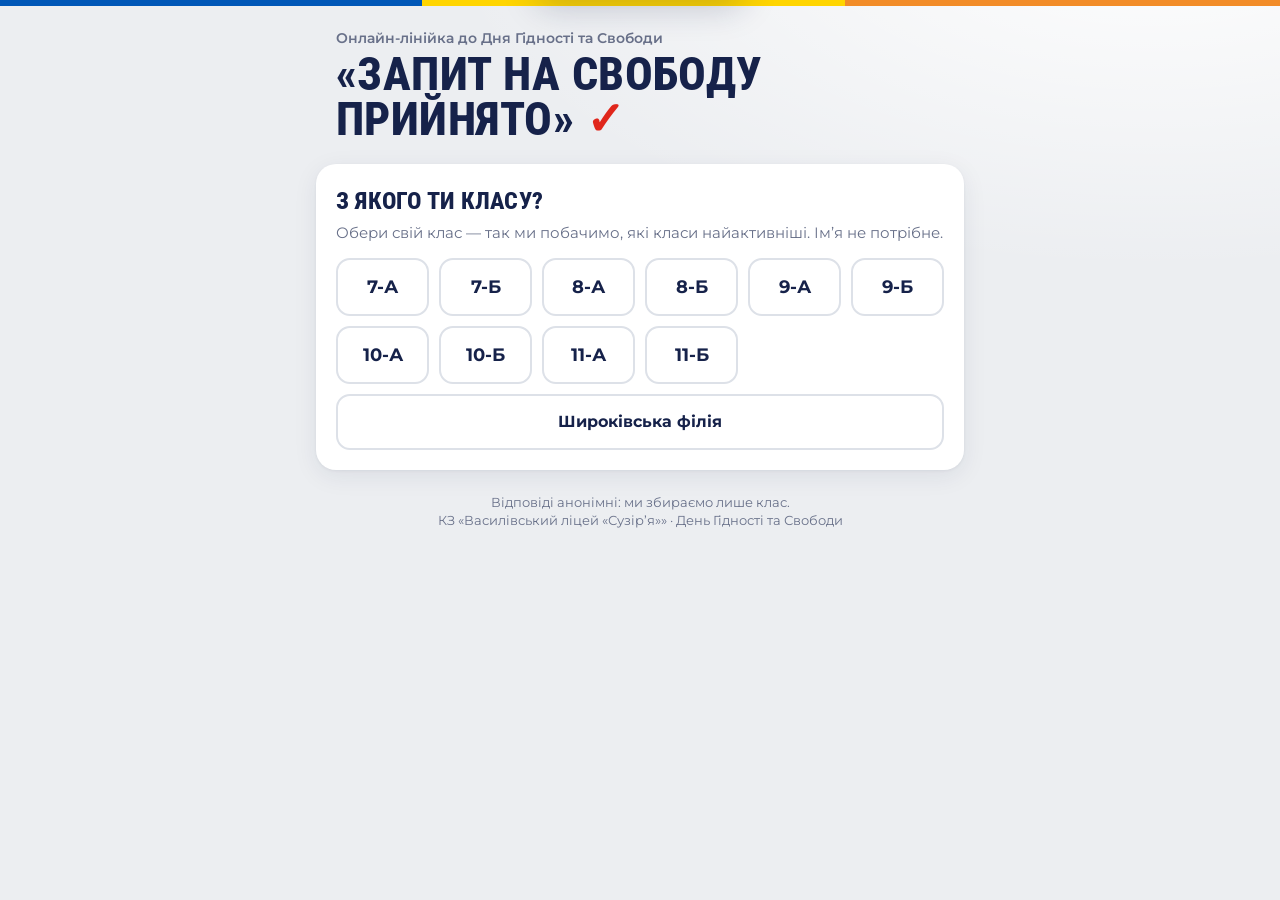
<file: index.html>
<!DOCTYPE html>
<html lang="uk">
<head>
  <meta charset="UTF-8">
  <meta name="viewport" content="width=device-width, initial-scale=1">
  <title>«Запит на свободу прийнято» — інтерактив</title>
  <meta name="description" content="Інтерактив онлайн-лінійки до Дня Гідності та Свободи, ліцей «Сузір’я»">
  <link rel="icon" href="data:image/svg+xml,%3Csvg xmlns='http://www.w3.org/2000/svg' viewBox='0 0 64 64'%3E%3Crect width='64' height='64' rx='14' fill='%2316224a'/%3E%3Cpath d='M16 34l11 11 22-26' fill='none' stroke='%23e0261b' stroke-width='8' stroke-linecap='round' stroke-linejoin='round'/%3E%3C/svg%3E">
  <link rel="preconnect" href="https://fonts.googleapis.com">
  <link rel="preconnect" href="https://fonts.gstatic.com" crossorigin>
  <link href="https://fonts.googleapis.com/css2?family=Montserrat:wght@400;500;600;700;800&family=Roboto+Condensed:wght@700;800&display=swap" rel="stylesheet">
  <link rel="stylesheet" href="assets/style.css">
</head>
<body>
  <div class="ribbon"></div>
  <div class="wrap">
    <header class="top">
      <p class="eyebrow">Онлайн-лінійка до Дня Гідності та Свободи</p>
      <h1 class="title cond">«Запит на свободу прийнято» <span class="check">✓</span></h1>
      <p id="demo" class="demo-banner hidden">Демо-режим: таблицю ще не підключено, відповіді зберігаються лише на цьому пристрої.</p>
    </header>

    <!-- Крок 0: клас -->
    <section id="step-class" class="card">
      <h2 class="cond">З якого ти класу?</h2>
      <p class="sub">Обери свій клас — так ми побачимо, які класи найактивніші. Ім’я не потрібне.</p>
      <div id="classes" class="classes"></div>
    </section>

    <section id="who" class="card hidden">
      <div class="who">
        <div><span class="eyebrow">Твій клас</span><br><b id="who-cls" class="cond"></b></div>
        <button id="change-cls" class="link-btn" type="button">Змінити</button>
      </div>
    </section>

    <!-- Вправа 1 -->
    <section id="ex1" class="card hidden">
      <div class="card-head"><span class="tag">Вправа 1</span><span id="ex1-status" class="tag hidden"></span></div>
      <h2 class="cond">Правда чи фейк?</h2>
      <p class="sub">Прочитай три твердження і познач: правда це чи фейк.</p>
      <div id="stmts"></div>
      <button id="ex1-send" class="primary" type="button" disabled>Надіслати відповіді</button>
      <p id="ex1-score" class="score hidden"></p>
      <p id="ex1-err" class="err"></p>
    </section>

    <!-- Вправа 2 -->
    <section id="ex2" class="card hidden">
      <div class="card-head"><span class="tag">Вправа 2</span><span id="ex2-status" class="tag hidden"></span></div>
      <h2 class="cond">Хмара слів</h2>
      <div id="ex2-form">
        <p class="label-big">Свобода — це…</p>
        <input id="word" class="field" type="text" maxlength="25" autocomplete="off" placeholder="одне слово">
        <p class="hint">Одне слово. Твоє слово з’явиться в загальній хмарі на екрані.</p>
        <button id="ex2-send" class="primary" type="button">Надіслати слово</button>
        <p id="ex2-err" class="err"></p>
      </div>
      <div id="ex2-done" class="done-box hidden"><span class="ic">☁️</span><span id="ex2-done-text"></span></div>
    </section>

    <!-- Вправа 3 -->
    <section id="ex3" class="card hidden">
      <div class="card-head"><span class="tag">Вправа 3</span><span id="ex3-status" class="tag hidden"></span></div>
      <h2 class="cond">Твій запит на свободу</h2>
      <div id="ex3-form">
        <p class="sub">Напиши власноруч фразу <b>«Запит на свободу прийнято»</b> і надішли її. Разом ми доведемо шкалу до 100 %.</p>
        <input id="phrase" class="field" type="text" maxlength="60" autocomplete="off" placeholder="Запит на свободу прийнято">
        <button id="ex3-send" class="primary red" type="button">Надіслати запит</button>
        <p id="ex3-err" class="err"></p>
      </div>
      <div id="ex3-done" class="phone-note hidden">
        <svg width="54" height="54" viewBox="0 0 64 64" aria-hidden="true"><path d="M12 34l13 13 27-30" fill="none" stroke="#e0261b" stroke-width="8" stroke-linecap="round" stroke-linejoin="round"/></svg>
        <p class="big" id="ex3-title">Запит обробляється…</p>
        <div class="bar"><i id="ex3-bar"></i></div>
        <p class="bar-label" id="ex3-pct">0 %</p>
      </div>
    </section>

    <p class="foot">Відповіді анонімні: ми збираємо лише клас.<br>КЗ «Василівський ліцей «Сузір’я»» · День Гідності та Свободи</p>
  </div>

  <div id="toast" class="toast" role="status"><svg width="22" height="22" viewBox="0 0 64 64" aria-hidden="true"><path d="M12 34l13 13 27-30" fill="none" stroke="#e0261b" stroke-width="9" stroke-linecap="round" stroke-linejoin="round"/></svg><span id="toast-text">Запит прийнято</span></div>

  <script src="config.js"></script>
  <script src="assets/common.js"></script>
  <script src="assets/student.js"></script>
</body>
</html>
</file>
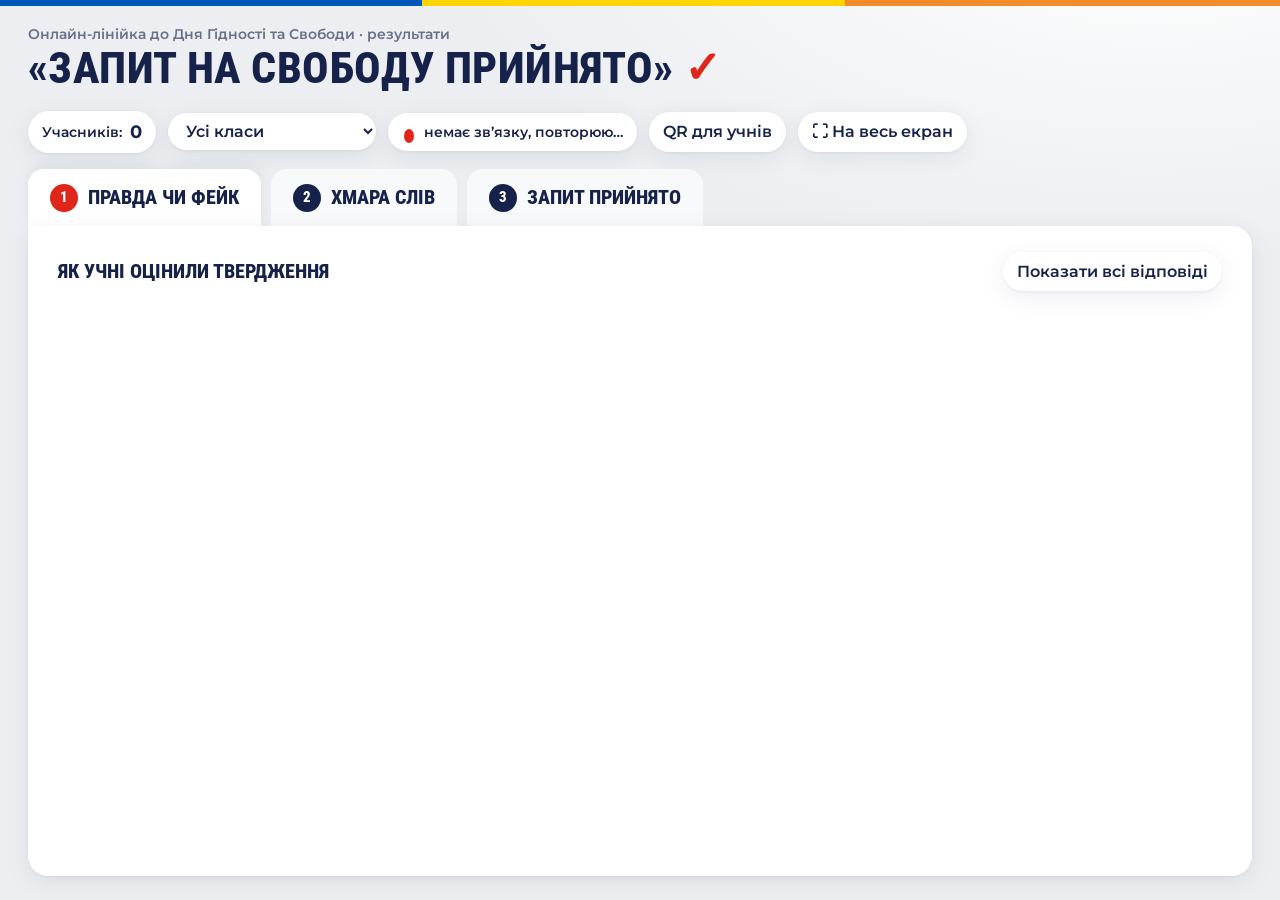
<file: results.html>
<!DOCTYPE html>
<html lang="uk">
<head>
  <meta charset="UTF-8">
  <meta name="viewport" content="width=device-width, initial-scale=1">
  <title>Результати — «Запит на свободу прийнято»</title>
  <link rel="icon" href="data:image/svg+xml,%3Csvg xmlns='http://www.w3.org/2000/svg' viewBox='0 0 64 64'%3E%3Crect width='64' height='64' rx='14' fill='%2316224a'/%3E%3Cpath d='M16 34l11 11 22-26' fill='none' stroke='%23e0261b' stroke-width='8' stroke-linecap='round' stroke-linejoin='round'/%3E%3C/svg%3E">
  <link rel="preconnect" href="https://fonts.googleapis.com">
  <link rel="preconnect" href="https://fonts.gstatic.com" crossorigin>
  <link href="https://fonts.googleapis.com/css2?family=Montserrat:wght@400;500;600;700;800&family=Roboto+Condensed:wght@700;800&display=swap" rel="stylesheet">
  <link rel="stylesheet" href="assets/style.css">
</head>
<body class="res-body">
  <div class="ribbon"></div>
  <header class="res-top">
    <div>
      <p class="eyebrow">Онлайн-лінійка до Дня Гідності та Свободи · результати</p>
      <h1 class="title cond">«Запит на свободу прийнято» <span class="check" style="color:var(--red)">✓</span></h1>
      <p id="demo" class="demo-banner hidden">Демо-режим: показано приклад даних. Після підключення Google Таблиці тут будуть справжні відповіді учнів.</p>
    </div>
    <div class="stats">
      <span class="pill">Учасників: <b id="n-join">0</b></span>
      <select id="filter" class="pill" aria-label="Фільтр за класом"><option value="">Усі класи</option></select>
      <span class="pill"><span id="dot" class="dot"></span><span id="upd">з’єднання…</span></span>
      <button id="btn-qr" class="tool" type="button">QR для учнів</button>
      <button id="btn-fs" class="tool" type="button">⛶ На весь екран</button>
    </div>
  </header>

  <div id="join" class="hidden" style="padding: 0 28px 10px; display:flex; justify-content:flex-end;">
    <div class="join">
      <div id="qr" class="qr"></div>
      <div><div class="lbl">Долучайся до інтерактиву:</div><div id="join-url" class="url"></div></div>
    </div>
  </div>

  <nav class="tabs" role="tablist">
    <button class="tab active" data-tab="1" role="tab"><span class="n">1</span>Правда чи фейк</button>
    <button class="tab" data-tab="2" role="tab"><span class="n">2</span>Хмара слів</button>
    <button class="tab" data-tab="3" role="tab"><span class="n">3</span>Запит прийнято</button>
  </nav>

  <main class="panel">
    <!-- 1 -->
    <section id="tab1">
      <div style="display:flex; justify-content:space-between; align-items:center; gap:10px; flex-wrap:wrap; margin-bottom:14px;">
        <p class="h3" style="margin:0">Як учні оцінили твердження</p>
        <button id="btn-reveal" class="tool" type="button">Показати правильні відповіді</button>
      </div>
      <div id="q-grid" class="q-grid"></div>
      <div id="q-sum" class="summary"></div>
    </section>

    <!-- 2 -->
    <section id="tab2" class="hidden" style="flex:1; display:flex; flex-direction:column;">
      <div style="display:flex; justify-content:space-between; align-items:center; gap:10px; flex-wrap:wrap;">
        <p class="h3" style="margin:0">Свобода — це…</p>
        <div style="display:flex; gap:8px; flex-wrap:wrap;">
          <button id="btn-mod" class="tool" type="button" title="Увімкніть і клацніть на слово, щоб приховати його з екрана">Модерація: вимк.</button>
          <button id="btn-unhide" class="tool hidden" type="button">Повернути приховані</button>
        </div>
      </div>
      <div class="cloud-wrap"><div id="cloud" class="cloud"></div></div>
      <div class="cloud-foot"><span id="cloud-n"></span><span id="cloud-top"></span></div>
    </section>

    <!-- 3 -->
    <section id="tab3" class="hidden" style="flex:1; display:flex; flex-direction:column;">
      <div style="display:flex; justify-content:flex-end; margin:-8px 0 4px;">
        <button id="btn-final" class="tool" type="button" title="Для фіналу лінійки: шкала стає 100 %">Фінал: показати 100 %</button>
      </div>
      <div class="acc">
        <div class="acc-main">
          <div class="counter" id="acc-n">0<small>запитів на свободу прийнято</small></div>
          <div class="acc-note">
            <div class="head"><svg width="34" height="34" viewBox="0 0 64 64" aria-hidden="true"><path d="M12 34l13 13 27-30" fill="none" stroke="#e0261b" stroke-width="9" stroke-linecap="round" stroke-linejoin="round"/></svg><span id="acc-title">Запит обробляється…</span></div>
            <div class="bar"><i id="acc-bar"></i></div>
            <div class="bar-label" id="acc-pct">0 %</div>
          </div>
        </div>
        <div>
          <p class="h3">Запити за класами</p>
          <div id="cls-bars" class="cls-bars"></div>
        </div>
      </div>
      <div id="wall" class="wall"></div>
    </section>
  </main>

  <script src="assets/vendor/qrcode.js"></script>
  <script src="config.js"></script>
  <script src="assets/common.js"></script>
  <script src="assets/results.js"></script>
</body>
</html>
</file>
<file: assets/style.css>
:root {
  --navy: #16224a; --navy-2: #2b3a6b; --red: #e0261b; --red-soft: #fde8e6;
  --bg: #eceef1; --card: #ffffff; --muted: #687089; --line: #dde1e8;
  --blue: #0057b7; --yellow: #ffd500; --orange: #f28c28; --green: #1f8a4c; --green-soft: #e3f3ea;
  --radius: 20px; --shadow: 0 6px 24px rgba(22, 34, 74, .08), 0 1px 3px rgba(22, 34, 74, .06);
}
* { box-sizing: border-box; }
html, body { margin: 0; }
body {
  font-family: 'Montserrat', system-ui, -apple-system, 'Segoe UI', sans-serif;
  color: var(--navy); line-height: 1.45;
  background: radial-gradient(1200px 600px at 90% -10%, #ffffff 0%, rgba(255,255,255,0) 60%), var(--bg);
  min-height: 100vh;
}
.cond { font-family: 'Roboto Condensed', 'Arial Narrow', sans-serif; font-weight: 800; text-transform: uppercase; letter-spacing: .01em; }
button { font: inherit; cursor: pointer; }
button:disabled { cursor: not-allowed; opacity: .5; }
.stamp:disabled { opacity: .45; }
.stamp.sel:disabled { opacity: 1; }
.ribbon { height: 6px; background: linear-gradient(90deg, var(--blue) 0 33%, var(--yellow) 33% 66%, var(--orange) 66% 100%); }

/* ---------- шапка ---------- */
.top { padding: 22px 20px 6px; }
.eyebrow { font-size: 14px; font-weight: 600; color: var(--muted); margin: 0 0 4px; }
.title { font-size: clamp(30px, 8vw, 46px); line-height: .98; margin: 0; color: var(--navy); }
.title .check { color: var(--red); }
.demo-banner { background: #fff7d6; border: 1px solid #f1d675; color: #6b5300; border-radius: 12px; padding: 8px 12px; font-size: 13px; margin: 10px 0 0; }

/* ---------- учнівська сторінка ---------- */
.wrap { max-width: 680px; margin: 0 auto; padding: 0 16px 48px; }
.card { background: var(--card); border-radius: var(--radius); box-shadow: var(--shadow); padding: 20px; margin: 16px 0; }
.card h2 { margin: 0 0 4px; font-size: 24px; }
.card .sub { margin: 0 0 14px; color: var(--muted); font-size: 14.5px; }
.tag { display: inline-flex; align-items: center; gap: 6px; font-size: 12px; font-weight: 700; letter-spacing: .04em; text-transform: uppercase; color: var(--navy-2); background: #eef1f7; padding: 4px 10px; border-radius: 999px; }
.tag.done { background: var(--green-soft); color: var(--green); }
.card-head { display: flex; justify-content: space-between; align-items: center; gap: 10px; margin-bottom: 8px; }

.classes { display: grid; grid-template-columns: repeat(auto-fill, minmax(92px, 1fr)); gap: 10px; }
.cls-btn { border: 2px solid var(--line); background: #fff; color: var(--navy); border-radius: 14px; padding: 14px 6px; font-weight: 700; font-size: 18px; transition: .15s; }
.cls-btn.wide { grid-column: 1 / -1; font-size: 16px; }
.cls-btn:hover { border-color: var(--navy-2); transform: translateY(-1px); }
.who { display: flex; justify-content: space-between; align-items: center; gap: 10px; }
.who b { font-size: 20px; }
.link-btn { background: none; border: 0; color: var(--blue); font-weight: 600; text-decoration: underline; padding: 4px; }

.stmt { border: 1px solid var(--line); border-radius: 16px; padding: 14px; margin: 12px 0; }
.stmt p { margin: 0 0 12px; font-weight: 600; font-size: 16.5px; }
.stmt .num { color: var(--red); font-weight: 800; margin-right: 4px; }
.stamps { display: grid; grid-template-columns: 1fr 1fr; gap: 10px; }
.stamp { border: 3px solid currentColor; background: #fff; border-radius: 10px; padding: 10px; font-family: 'Roboto Condensed', sans-serif; font-weight: 800; font-size: 22px; letter-spacing: .06em; transition: .12s; }
.stamp.t { color: var(--green); } .stamp.f { color: var(--red); }
.stamp.sel.t { background: var(--green); color: #fff; border-color: var(--green); transform: rotate(-2deg); }
.stamp.sel.f { background: var(--red); color: #fff; border-color: var(--red); transform: rotate(2deg); }
.verdict { margin-top: 10px; padding: 10px 12px; border-radius: 12px; font-size: 14.5px; }
.verdict.ok { background: var(--green-soft); }
.verdict.no { background: var(--red-soft); }
.score { font-size: 18px; font-weight: 700; margin: 6px 0 0; }

.primary { width: 100%; border: 0; border-radius: 14px; background: var(--navy); color: #fff; font-weight: 700; font-size: 17px; padding: 15px; margin-top: 8px; display: inline-flex; justify-content: center; align-items: center; gap: 8px; }
.primary:hover:not(:disabled) { background: var(--navy-2); }
.primary.red { background: var(--red); }
.field { width: 100%; border: 2px solid var(--line); border-radius: 14px; padding: 14px 16px; font: inherit; font-size: 20px; font-weight: 600; color: var(--navy); outline: none; }
.field:focus { border-color: var(--navy-2); }
.label-big { font-family: 'Roboto Condensed', sans-serif; font-weight: 800; font-size: 26px; margin: 0 0 10px; }
.hint { font-size: 13px; color: var(--muted); margin: 6px 2px 0; }
.err { color: var(--red); font-size: 14px; font-weight: 600; margin: 8px 2px 0; min-height: 1em; }
.done-box { display: flex; gap: 12px; align-items: center; background: #f6f8fb; border-radius: 14px; padding: 14px; font-weight: 600; }
.done-box .ic { flex: none; width: 40px; height: 40px; border-radius: 50%; background: #fff; display: grid; place-items: center; box-shadow: var(--shadow); }

/* «телефон» для фіналу */
.phone-note { background: #fff; border-radius: 18px; box-shadow: var(--shadow); padding: 18px; text-align: center; border: 1px solid var(--line); }
.phone-note .big { font-family: 'Roboto Condensed', sans-serif; font-weight: 800; font-size: 26px; text-transform: uppercase; margin: 8px 0 12px; }
.bar { height: 14px; border-radius: 999px; background: #eceff4; overflow: hidden; }
.bar > i { display: block; height: 100%; width: 0; background: var(--red); border-radius: 999px; transition: width 1.6s ease; }
.bar-label { font-weight: 800; margin-top: 8px; font-size: 18px; }
.foot { text-align: center; color: var(--muted); font-size: 12.5px; margin-top: 24px; }

.toast { position: fixed; left: 50%; top: 14px; transform: translate(-50%, -140%); background: #fff; color: var(--navy); border-radius: 16px; box-shadow: 0 12px 34px rgba(22,34,74,.22); padding: 12px 18px; font-weight: 700; display: flex; gap: 10px; align-items: center; transition: transform .35s ease; z-index: 50; max-width: 92vw; }
.toast.show { transform: translate(-50%, 0); }
.spin { width: 18px; height: 18px; border: 3px solid rgba(255,255,255,.35); border-top-color: #fff; border-radius: 50%; animation: sp 0.8s linear infinite; }
@keyframes sp { to { transform: rotate(360deg); } }
.hidden { display: none !important; }

/* ---------- сторінка результатів ---------- */
.res-body { min-height: 100vh; display: flex; flex-direction: column; }
.res-top { display: flex; align-items: flex-end; justify-content: space-between; gap: 20px; padding: 18px 28px 8px; flex-wrap: wrap; }
.res-top .title { font-size: clamp(28px, 3.4vw, 48px); }
.stats { display: flex; gap: 12px; align-items: center; flex-wrap: wrap; }
.pill { background: #fff; border-radius: 999px; padding: 8px 14px; box-shadow: var(--shadow); font-weight: 600; font-size: 14px; display: inline-flex; gap: 8px; align-items: center; }
.pill b { font-size: 18px; }
.dot { width: 10px; height: 10px; border-radius: 50%; background: #b8bfcc; }
.dot.on { background: #26b35a; box-shadow: 0 0 0 4px rgba(38,179,90,.18); }
.dot.err { background: var(--red); }
select.pill { border: 0; font: inherit; font-weight: 600; color: var(--navy); }
.tool { border: 0; background: #fff; border-radius: 999px; box-shadow: var(--shadow); padding: 8px 14px; font-weight: 600; color: var(--navy); }
.tool.active { background: var(--navy); color: #fff; }

.tabs { display: flex; gap: 10px; padding: 8px 28px 0; flex-wrap: wrap; }
.tab { border: 0; background: rgba(255,255,255,.65); color: var(--navy); border-radius: 16px 16px 0 0; padding: 14px 22px; font-family: 'Roboto Condensed', sans-serif; font-weight: 800; font-size: 20px; text-transform: uppercase; display: inline-flex; align-items: center; gap: 10px; }
.tab .n { width: 28px; height: 28px; border-radius: 50%; background: var(--navy); color: #fff; display: grid; place-items: center; font-size: 15px; }
.tab.active { background: #fff; box-shadow: 0 -4px 14px rgba(22,34,74,.06); }
.tab.active .n { background: var(--red); }
.panel { flex: 1; background: #fff; margin: 0 28px 24px; border-radius: 0 var(--radius) var(--radius) var(--radius); box-shadow: var(--shadow); padding: 26px 30px; display: flex; flex-direction: column; min-height: 520px; }

.join { display: flex; gap: 16px; align-items: center; background: #fff; border-radius: 18px; box-shadow: var(--shadow); padding: 10px 16px 10px 10px; }
.join .qr { width: 96px; height: 96px; }
.join .qr svg { width: 100%; height: 100%; display: block; }
.join .url { font-weight: 800; font-size: 16px; word-break: break-all; }
.join .lbl { font-size: 13px; color: var(--muted); font-weight: 600; }

/* вкладка 1 */
.q-grid { display: grid; gap: 18px; }
.q-row { display: grid; grid-template-columns: 1fr; gap: 10px; border: 1px solid var(--line); border-radius: 18px; padding: 16px 18px; }
.q-row .qt { font-size: 22px; font-weight: 700; margin: 0; }
.q-row .qt .num { color: var(--red); margin-right: 6px; }
.split { display: flex; height: 46px; border-radius: 12px; overflow: hidden; background: #eef0f4; font-family: 'Roboto Condensed', sans-serif; font-weight: 800; font-size: 20px; color: #fff; }
.split > div { display: flex; align-items: center; padding: 0 14px; white-space: nowrap; transition: flex-basis .8s ease; min-width: 0; overflow: hidden; }
.split .t { background: var(--green); }
.split .f { background: var(--red); justify-content: flex-end; }
.q-meta { display: flex; justify-content: space-between; gap: 10px; flex-wrap: wrap; color: var(--muted); font-weight: 600; font-size: 15px; }
.answer-badge { display: inline-flex; gap: 6px; align-items: center; font-weight: 800; color: var(--navy); }
.answer-badge.hide-ans { filter: blur(6px); cursor: pointer; }
.summary { display: grid; grid-template-columns: repeat(auto-fit, minmax(210px, 1fr)); gap: 14px; margin-top: 18px; }
.sum-card { background: #f6f8fb; border-radius: 16px; padding: 14px 16px; }
.sum-card .v { font-family: 'Roboto Condensed', sans-serif; font-weight: 800; font-size: 34px; }
.sum-card .k { color: var(--muted); font-weight: 600; font-size: 14px; }

/* вкладка 2 */
.cloud-wrap { position: relative; flex: 1; min-height: 440px; }
.cloud { position: absolute; inset: 0; }
.cloud span { position: absolute; font-family: 'Roboto Condensed', sans-serif; font-weight: 800; line-height: 1; white-space: nowrap; transition: opacity .4s, transform .2s; user-select: none; }
.cloud.mod span { cursor: pointer; }
.cloud.mod span:hover { text-decoration: line-through; opacity: .5; }
.empty { position: absolute; inset: 0; display: grid; place-items: center; color: var(--muted); font-size: 22px; font-weight: 600; text-align: center; }
.cloud-foot { display: flex; justify-content: space-between; gap: 10px; flex-wrap: wrap; color: var(--muted); font-size: 14px; font-weight: 600; margin-top: 8px; }

/* вкладка 3 */
.acc { display: grid; grid-template-columns: minmax(320px, 1.1fr) 1fr; gap: 26px; flex: 1; }
.acc-main { display: flex; flex-direction: column; justify-content: center; }
.counter { font-family: 'Roboto Condensed', sans-serif; font-weight: 800; font-size: clamp(64px, 9vw, 130px); line-height: .95; color: var(--navy); }
.counter small { display: block; font-size: 22px; color: var(--muted); font-family: 'Montserrat', sans-serif; font-weight: 600; text-transform: none; margin-top: 6px; }
.acc-note { background: #fff; border: 1px solid var(--line); border-radius: 20px; padding: 20px; margin-top: 22px; box-shadow: var(--shadow); }
.acc-note .head { display: flex; align-items: center; gap: 12px; font-family: 'Roboto Condensed', sans-serif; font-weight: 800; font-size: 28px; text-transform: uppercase; margin-bottom: 12px; }
.acc-note .bar { height: 22px; }
.cls-bars { display: grid; gap: 9px; align-content: start; }
.cls-bar { display: grid; grid-template-columns: 130px 1fr 74px; align-items: center; gap: 10px; font-weight: 700; }
.cls-bar .track { height: 26px; background: #eef0f4; border-radius: 8px; overflow: hidden; }
.cls-bar .track i { display: block; height: 100%; background: var(--navy); border-radius: 8px; transition: width .8s ease; }
.cls-bar.lead .track i { background: var(--red); }
.cls-bar .v { text-align: right; color: var(--muted); font-size: 14px; }
.wall { display: flex; flex-wrap: wrap; gap: 8px; margin-top: 16px; max-height: 150px; overflow: hidden; }
.chip { background: #f3f5f9; border-radius: 999px; padding: 6px 12px; font-weight: 700; font-size: 14px; display: inline-flex; gap: 6px; align-items: center; animation: pop .5s ease; }
@keyframes pop { from { transform: scale(.6); opacity: 0; } to { transform: scale(1); opacity: 1; } }
.h3 { font-family: 'Roboto Condensed', sans-serif; font-weight: 800; text-transform: uppercase; font-size: 20px; margin: 0 0 12px; }

@media (max-width: 900px) {
  .acc { grid-template-columns: 1fr; }
  .panel { margin: 0 12px 16px; padding: 18px; }
  .tabs { padding: 8px 12px 0; }
  .res-top { padding: 14px 12px 6px; }
  .tab { font-size: 16px; padding: 10px 14px; }
}
</file>
